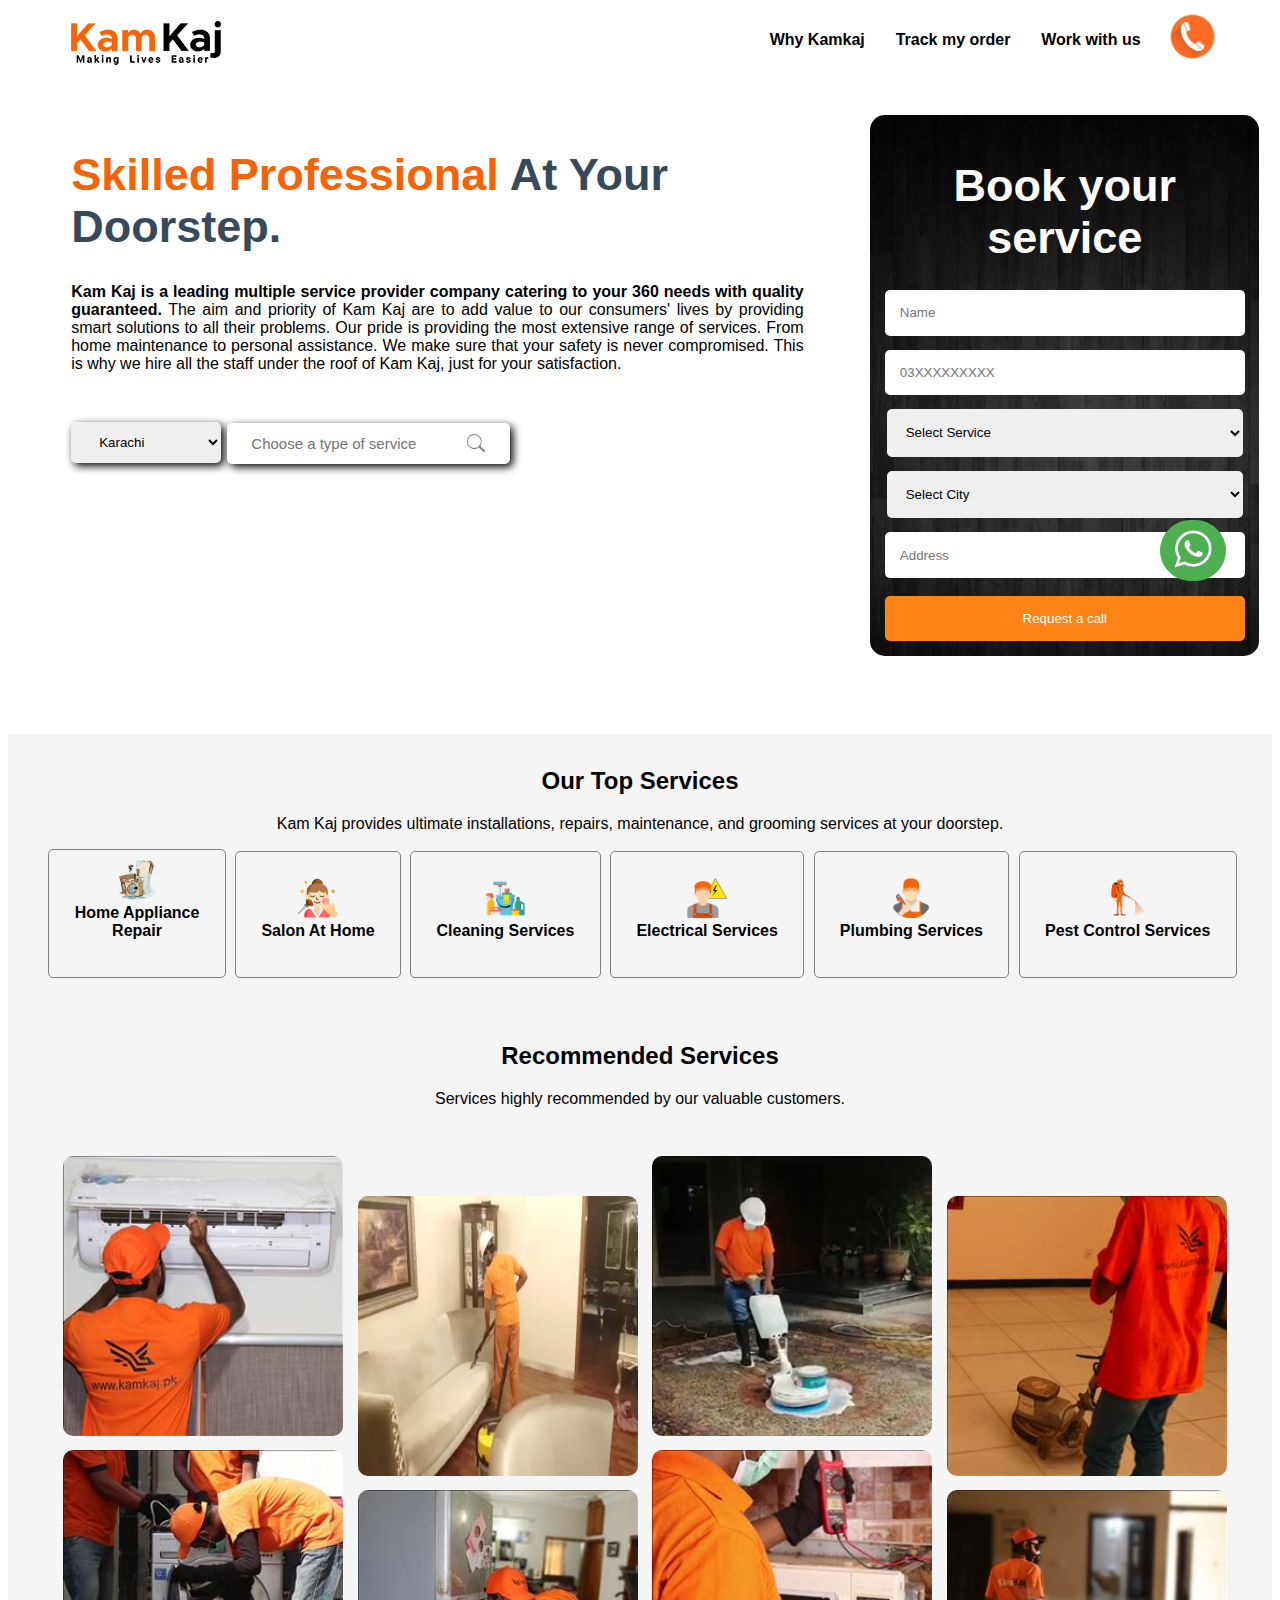
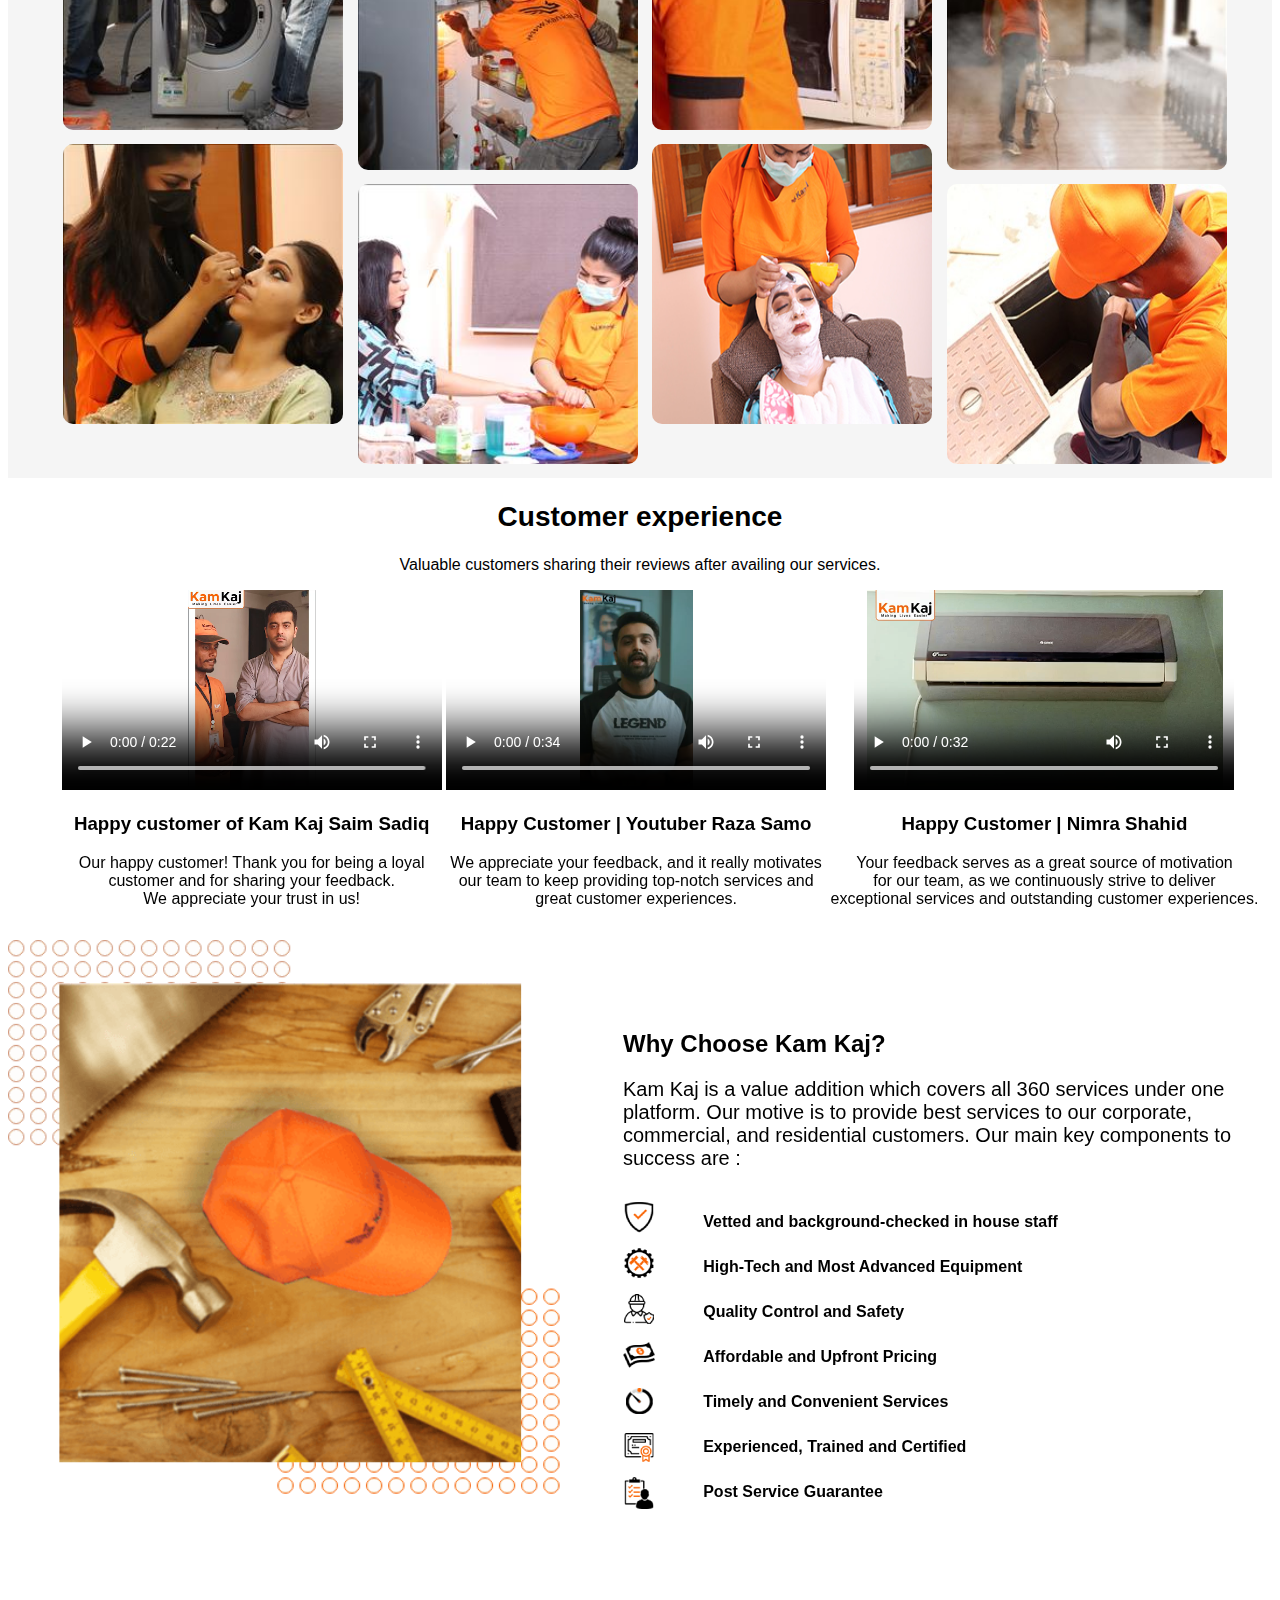
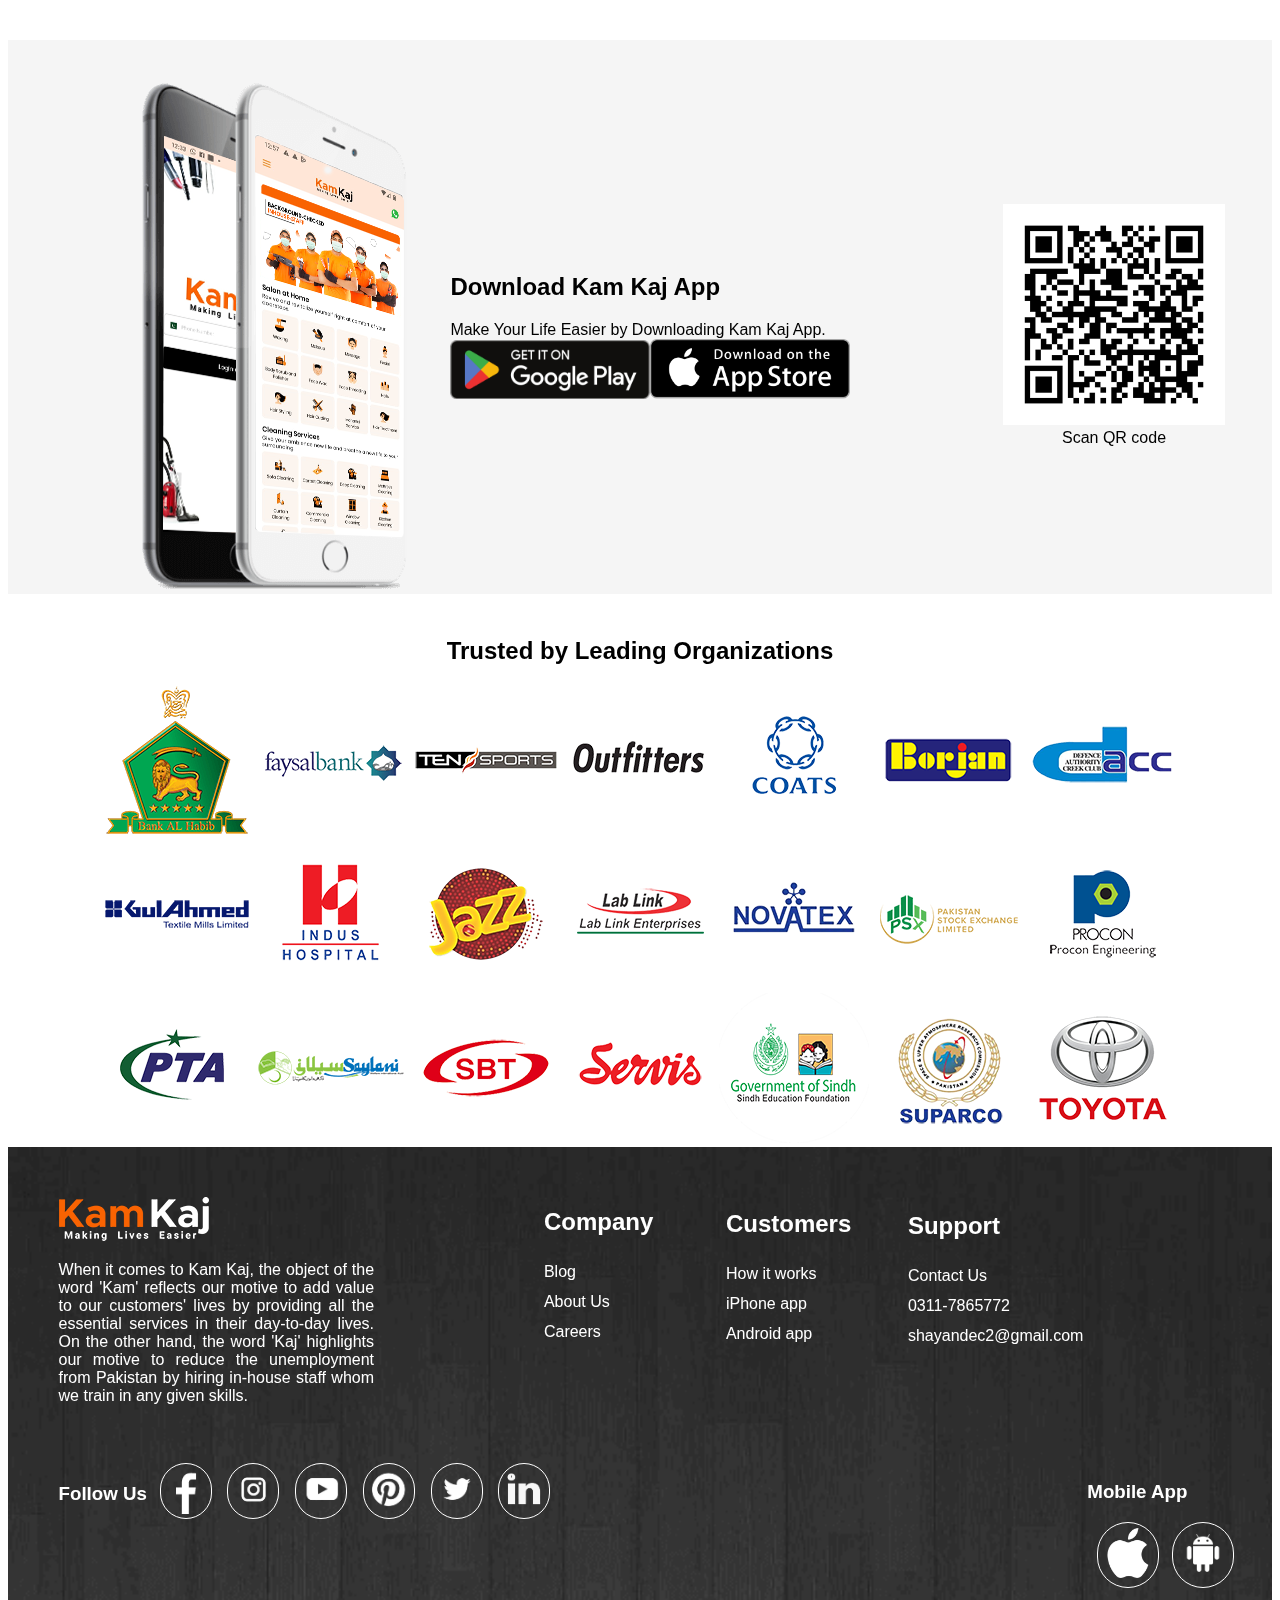
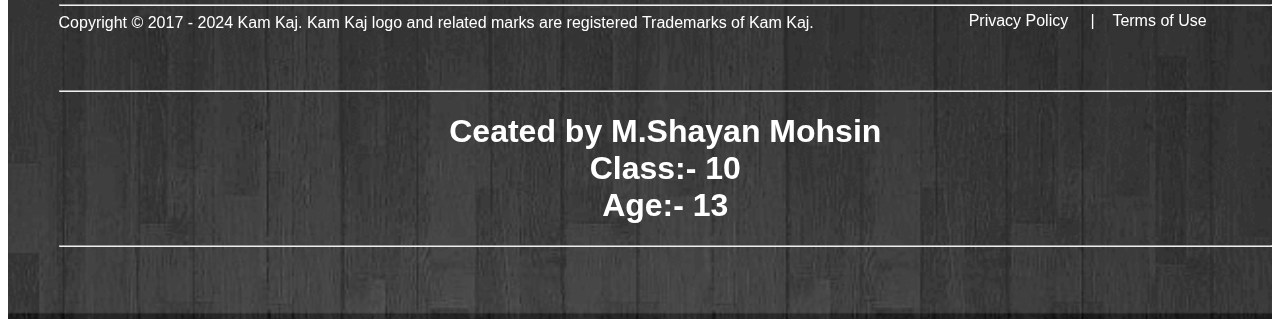
<file: index.html>
<!DOCTYPE html>
<html lang="en">
<head>
    <meta charset="UTF-8">
    <meta name="viewport" content="width=device-width, initial-scale=1.0">
    <title>Kam Kaj (9th Assignment (CSS))</title>
    <link rel="stylesheet" href="9th Assignment Web & App (CSS).css">
    <link rel="shortcut icon" href="9th Assignment Web & App (CSS) Image 1.png" type="image/x-icon">
</head>
<body>
    <button class="Whatsapp-button"><img src="9th Assignment Web & App (CSS) Image 67.png" class="Whatsapp" alt=""></button>
        <img src="9th Assignment Web & App (CSS) Image 2.png" alt="" class="kamkaj" title="Logo">
        <ul class="Navbar-Parent">
                <li class="Navbar-left" title="Why Kamkaj">Why Kamkaj</li>
                <li class="Navbar-left" title="Track my order">Track my order</li>
                <li class="Navbar-left" title="Work with us">Work with us</li>
                <li title="+92 3117865772"><img src="9th Assignment Web & App (CSS) Image 3.png" alt="" class="Phone"></li>
            </ul>
            <div class="Main-headingdiv">
                <br><br>
            <h1 class="Main-heading"><span class="Main-heading-span1">Skilled Professional</span>
                <span class="Main-heading-span2"> At Your <br>Doorstep.</span></h1>
                <p class="Kamkajpara"><span class="Main-heading-span3">Kam Kaj is a leading multiple service provider company catering to your 360 needs with quality guaranteed.</span>
The aim and priority of Kam Kaj are to add value to our consumers' lives by providing smart solutions to all their problems. Our pride is providing the most extensive range of services. From home maintenance to personal assistance. We make sure that your safety is never compromised. This is why we hire all the staff under the roof of Kam Kaj, just for your satisfaction.
<div>
    <div>
        <select name="" id="">
            <option value="Karachi">Karachi</option>
            <option value="Lahore">Lahore</option>
        </select>
    </div>
    <div class="Choose-service"><input type="text" placeholder="Choose a type of service" class="CATOS">
    <div class="Search-div"><img src="9th Assignment Web & App (CSS) Image 5.png" alt="" class="Search-icon"></div></div>
</div>
            </div>
                <div class="Form">
                <h1>Book your service</h1>
                <form action="#">
                <input type="text" placeholder="Name" required>
                <br>
                <br>
                <input type="number" placeholder="03XXXXXXXXX" required>
                <br><br>
                <select name="" id="" required>
                    <option value="Select Services" selected disabled>Select Service</option>
                    <option value="AC Install and Repair Services">AC Install and Repair Services</option>
                    <option value="Bathroom Cleaning">Bathroom Cleaning</option>
                    <option value="Bathrooom Plumbing Installation and Repair" class="">Bathrooom Plumbing Installation and Repair</option>
                    <option value="Body Scrub and Polisher" class="">Body Scrub and Polisher</option>
                    <option value="Carpet Cleaning" class="">Carpet Cleaning</option>
                    <option value="Commercial Cleaning" class="">Commercial Cleaning</option>
                    <option value="Curtain Cleaning" class="">Curtain Cleaning</option>
                    <option value="Deep Cleaning Service" class="">Deep Cleaning Service</option>
                    <option value="Dishwasher Repair and Maintenance " class="">Dishwasher Repair and Maintenance </option>
                    <option value="Electrician Services" class="">Electrician Services</option>
                    <option value="Face Wax and Threading" class="">Face Wax and Threading</option>
                    <option value="Facial" class="">Facial</option>
                    <option value="Fan install and Repair" class="">Fan install and Repair</option>
                    <option value="Floor Cleaning" class="">Floor Cleaning</option>
                    <option value="Geyser Install or Repair" class="">Geyser Install or Repair</option>
                    <option value="Glass Cleaning" class="">Glass Cleaning</option>
                    <option value="Hair cutting" class="">Hair cutting</option>
                    <option value="Hair styling" class="">Hair styling</option>
                    <option value="Hair Treatment" class="">Hair Treatment</option>
                    <option value="Hands and Feets" class="">Hands and Feets</option>
                </select>
                <br><br>
                <select name="" id="" required>
                    <option value="Select city" selected disabled>Select City</option>
                    <option value="Karachi">Karachi</option>
                    <option value="Lahore">Lahore</option>
                </select>
                <br><br>
                <input type="text" placeholder="Address" required>
                <br><br>
                <button type="submit">Request a call</button>
            </form>
            </div>
<div class="Services-div">
    <h2>Our Top Services</h2>
    <p>Kam Kaj provides ultimate installations, repairs, maintenance, and grooming services at your doorstep.</p>
<div class="Services-image No1" title="Top Programs"><div><img src="9th Assignment Web & App (CSS) Image 6.png" alt="" class="SI" title="Home Appliance Repair"></div><div title="Top Programs"><strong>Home Appliance <br>Repair</strong></div></div>
<div class="Services-image" title="Top Programs"><div><img src="9th Assignment Web & App (CSS) Image 7.png" alt="" class="SI" title="Salon At Home"></div><div title="Top Programs"><strong>Salon At Home</strong></div></div>
<div class="Services-image" title="Top Programs"><div><img src="9th Assignment Web & App (CSS) Image 8.png" alt="" class="SI" title="Cleaning Services"></div><div title="Top Programs"><strong>Cleaning Services</strong></div></div>
<div class="Services-image" title="Top Programs"><div><img src="9th Assignment Web & App (CSS) Image 9.png" alt="" class="SI" title="Electrical Services"></div><div title="Top Programs"><strong>Electrical Services</strong></div></div>
<div class="Services-image" title="Top Programs"><div><img src="9th Assignment Web & App (CSS) Image 10.png" alt="" class="SI" title="Plumbing Services"></div><div title="Top Programs"><strong>Plumbing Services</strong></div></div>
<div class="Services-image" title="Top Programs"><div><img src="9th Assignment Web & App (CSS) Image 11.png" alt="" class="SI" title="Pest Control Services"></div><div title="Top Programs"><strong>Pest Control Services</strong></div></div>
<div class="H2P"><h2>Recommended Services</h2><p>Services highly recommended by our valuable customers.</p></div>
<img src="9th Assignment Web & App (CSS) Image 12.jpg" alt="" class="Serivice-image">
<img src="9th Assignment Web & App (CSS) Image 13.jpg" alt="" class="Serivice-image">
<img src="9th Assignment Web & App (CSS) Image 14.jpg" alt="" class="Serivice-image">
<img src="9th Assignment Web & App (CSS) Image 15.jpg" alt="" class="Serivice-image">
<img src="9th Assignment Web & App (CSS) Image 16.jpg" alt="" class="Serivice-image">
<img src="9th Assignment Web & App (CSS) Image 17.jpg" alt="" class="Serivice-image">
<img src="9th Assignment Web & App (CSS) Image 18.jpg" alt="" class="Serivice-image">
<img src="9th Assignment Web & App (CSS) Image 19.jpg" alt="" class="Serivice-image">
<img src="9th Assignment Web & App (CSS) Image 20.jpg" alt="" class="Serivice-image">
<img src="9th Assignment Web & App (CSS) Image 21.jpg" alt="" class="Serivice-image">
<img src="9th Assignment Web & App (CSS) Image 22.jpg" alt="" class="Serivice-image">
<img src="9th Assignment Web & App (CSS) Image 23.jpg" alt="" class="Serivice-image">
</div>
<div class="Customer-Experience">
<h2>Customer experience</h2>
<p>Valuable customers sharing their reviews after availing our services.</p>
<ul class="List1parent">
    <li><div><video src="9th Assignment Web & App (CSS) Video 1.mp4" controls autoplay preload="auto" class="Videos"></video><h3>Happy customer of Kam Kaj Saim Sadiq</h3>
        <p>Our happy customer! Thank you for being a loyal <br>customer 
            and for sharing your feedback. <br>We appreciate your trust in us!</p></div></li>
    <li><div><video src="9th Assignment Web & App (CSS) Video 2.mp4" controls autoplay preload="auto" class="Videos"></video><h3>
        Happy Customer | Youtuber Raza Samo
    </h3>
    <p>
        We appreciate your feedback, and it really motivates <br>our team to keep providing top-notch services and <br> great customer experiences.
    </p></div></li>
    <li><div><video src="9th Assignment Web & App (CSS) Video 3.mp4" controls autoplay preload="auto" class="Videos"></video><h3>Happy Customer | Nimra Shahid</h3>
        <p>Your feedback serves as a great source of motivation <br>for our team, as we continuously strive to deliver <br>exceptional services and outstanding customer experiences.</p></div></li>
</ul>    
<div class="Pic-main-div">
<div class="Pic-section-div1"><img src="9th Assignment Web & App (CSS) Image 24.png" alt="" width="555px" height="556px"></div>
<div class="Pic-section-div2">
<h2>Why Choose Kam Kaj?</h2><p>Kam Kaj is a value addition which covers all 360 services under one platform. Our motive is to provide best services to our corporate, commercial, and residential customers. Our main key components to success are :</p>
<div>
    <h4>

    <div class="Icons">
    <img src="9th Assignment Web & App (CSS) Image 25.png" alt="" class="Icons-Images">
    <br>
    <img src="9th Assignment Web & App (CSS) Image 26.png" alt="" class="Icons-Images">
    <br>
    <img src="9th Assignment Web & App (CSS) Image 27.png" alt="" class="Icons-Images">
    <br>
    <img src="9th Assignment Web & App (CSS) Image 28.png" alt="" class="Icons-Images">
    <br>
    <img src="9th Assignment Web & App (CSS) Image 29.png" alt="" class="Icons-Images">
    <br>
    <img src="9th Assignment Web & App (CSS) Image 30.png" alt="" class="Icons-Images">
    <br>
    <img src="9th Assignment Web & App (CSS) Image 31.png" alt="" class="Icons-Images">
    <div class="Text"><p>Vetted and background-checked in house staff <br>
    High-Tech and Most Advanced Equipment <br>
    Quality Control and Safety <br>
    Affordable and Upfront Pricing <br>
    Timely and Convenient Services <br>
    Experienced, Trained and Certified <br>
    Post Service Guarantee</p>
</div>
    </div>
</h4>
</div>
</div>
</div>
</div>
    <div class="Mobile">
        <img src="9th Assignment Web & App (CSS) Image 32.png" alt="" class="Mobileimage" title="Home Mobile"></li><li class="Android2">
</div>
<div class="Apple">

    <h2>Download Kam Kaj App</h2><p>Make Your Life Easier by Downloading Kam Kaj App. <br> <img src="9th Assignment Web & App (CSS) Image 33.png" alt="" class="Android"><img src="9th Assignment Web & App (CSS) Image 34.png" alt="" class="Android">
    </div>
    <div class="QR-code"><img src="9th Assignment Web & App (CSS) Image 35.png" alt="" class="QR"><br>Scan QR code</div>
</div>
<div class="International-logos">
    <h2>Trusted by Leading Organizations</h2>
    <img src="9th Assignment Web & App (CSS) Image 36.png" alt="" title="Bank-Al-Habib" class="International-Images">
    <img src="9th Assignment Web & App (CSS) Image 37.png" alt="" title="Faysalbank" class="International-Images">
    <img src="9th Assignment Web & App (CSS) Image 38.png" alt="" title="Tensports" class="International-Images">
    <img src="9th Assignment Web & App (CSS) Image 39.png" alt="" title="Outfitters" class="International-Images">
    <img src="9th Assignment Web & App (CSS) Image 40.png" alt="" title="Coats" class="International-Images">
    <img src="9th Assignment Web & App (CSS) Image 41.png" alt="" title="Borjan" class="International-Images">
    <img src="9th Assignment Web & App (CSS) Image 42.png" alt="" title="Creekclub" class="International-Images">
    <img src="9th Assignment Web & App (CSS) Image 43.png" alt="" title="Gulahmed" class="International-Images">
    <img src="9th Assignment Web & App (CSS) Image 44.png" alt="" title="Indus Hospital" class="International-Images">
    <img src="9th Assignment Web & App (CSS) Image 45.png" alt="" title="Jazz" class="International-Images">
    <img src="9th Assignment Web & App (CSS) Image 46.png" alt="" title="Lablink" class="International-Images">
    <img src="9th Assignment Web & App (CSS) Image 47.png" alt="" title="Novatex" class="International-Images">
    <img src="9th Assignment Web & App (CSS) Image 48.png" alt="" title="Pakistan Stock Exchange" class="International-Images">
    <img src="9th Assignment Web & App (CSS) Image 49.png" alt="" title="Procon Engineering" class="International-Images">
    <img src="9th Assignment Web & App (CSS) Image 50.png" alt="" title="PTA" class="International-Images">
    <img src="9th Assignment Web & App (CSS) Image 51.png" alt="" title="Saylani" class="International-Images">
    <img src="9th Assignment Web & App (CSS) Image 52.png" alt="" title="SBT Japan" class="International-Images">
    <img src="9th Assignment Web & App (CSS) Image 53.png" alt="" title="Service" class="International-Images">
    <img src="9th Assignment Web & App (CSS) Image 54.png" alt="" title="Sindh Education Foundation" class="International-Images">
    <img src="9th Assignment Web & App (CSS) Image 55.png" alt="" title="Suparco" class="International-Images">
    <img src="9th Assignment Web & App (CSS) Image 56.png" alt="" title="Toyota" class="International-Images">
</div>
<div class="Footer" style="background-image: url(9th\ Assignment\ Web\ &\ App\ \(CSS\)\ Image\ 57.png);">
    <div class="Light-logo-div"><img src="9th Assignment Web & App (CSS) Image 58.png" alt="" class="Kamkaj-lightlogo" title="KamKaj"><p>When it comes to Kam Kaj, the object of the word 'Kam' reflects our motive to add value to our customers' lives by providing all the essential services in their day-to-day lives. On the other hand, the word 'Kaj' highlights our motive to reduce the unemployment from Pakistan by hiring in-house staff whom we train in any given skills.</p></div>
    <div class="Light-logo-div2"><h2>Company</h2><p><span>Blog </span><br><span>About Us</span> <br><span>Careers</span></p></div>
    <div class="Light-logo-div3"><h2>Customers</h2><p><span>How it works </span><br><span>iPhone app </span><br><span>Android app</span></p></div>
    <div class="Light-logo-div4"><h2>Support</h2><p><span>Contact Us</span><br><a href="tel:0311-7865772"><span>0311-7865772</span></a><br><a href="mailto:shayandec2@gmail.com"><span>shayandec2@gmail.com</span></a></p></div>
    <div class="Light-logo-div5">
            <h3>Follow Us</h3>
        <ul class="Footer-ul">
        <li><img src="9th Assignment Web & App (CSS) Image 59.png" alt=""></li>
        <li><img src="9th Assignment Web & App (CSS) Image 60.png" alt=""></li>
        <li><img src="9th Assignment Web & App (CSS) Image 61.png" alt=""></li>
        <li><img src="9th Assignment Web & App (CSS) Image 62.png" alt=""></li>
        <li><img src="9th Assignment Web & App (CSS) Image 63.png" alt=""></li>
        <li><img src="9th Assignment Web & App (CSS) Image 64.png" alt=""></li>
        <ul>
            <h3>Mobile App</h3>
            <li><img src="9th Assignment Web & App (CSS) Image 65.png" alt=""></li>
            <li><img src="9th Assignment Web & App (CSS) Image 66.png" alt=""></li>
        </ul>
    
    </ul>
<hr>
Copyright © 2017 - 2024 Kam Kaj. Kam Kaj logo and related marks are registered Trademarks of Kam Kaj. <div class="Last-div"><p><span>Privacy Policy </span>&nbsp;&nbsp;&nbsp;&nbsp;|&nbsp;&nbsp;&nbsp;&nbsp;<span>Terms of Use</span></p></div>
    </footer>
    <br><br><hr>
    <h1><center>Ceated by M.Shayan Mohsin <br>Class:- 10 <br> Age:- 13</center></h1>
    <hr>
</body>
</html>
</file>
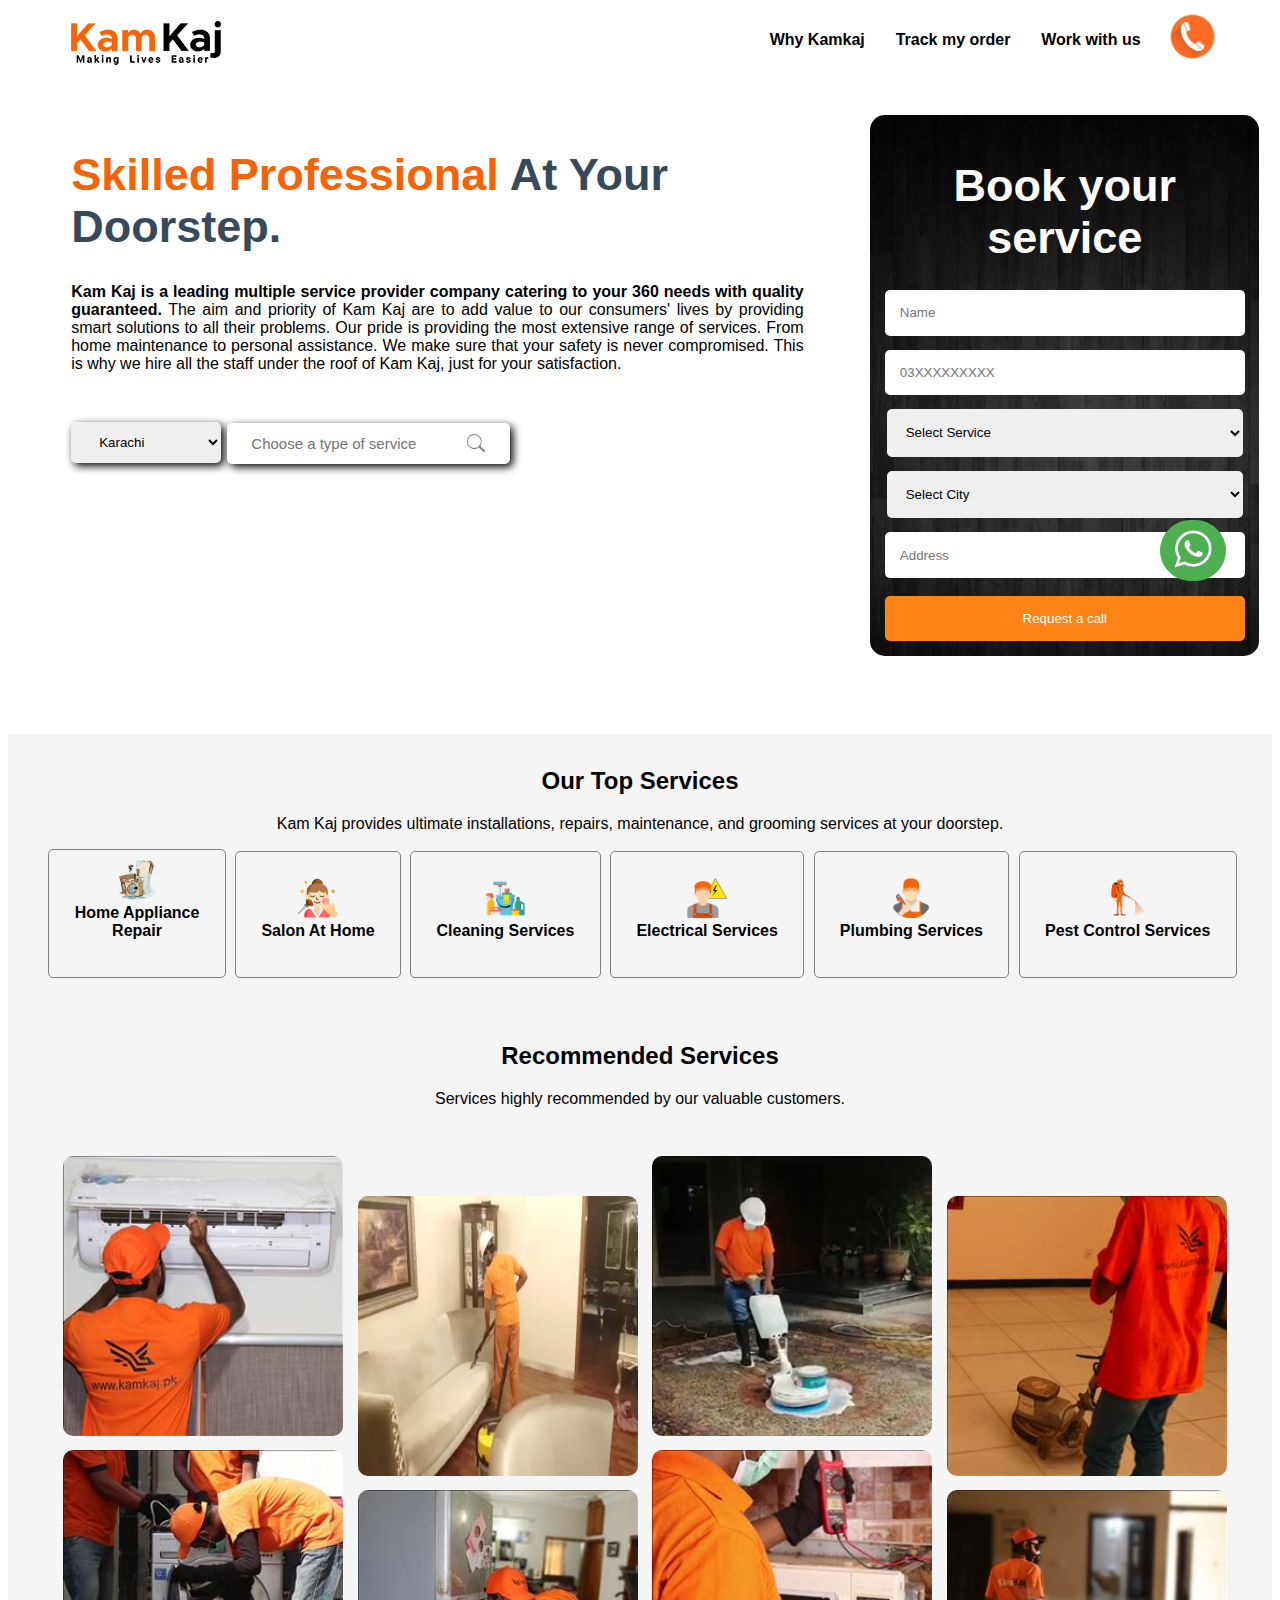
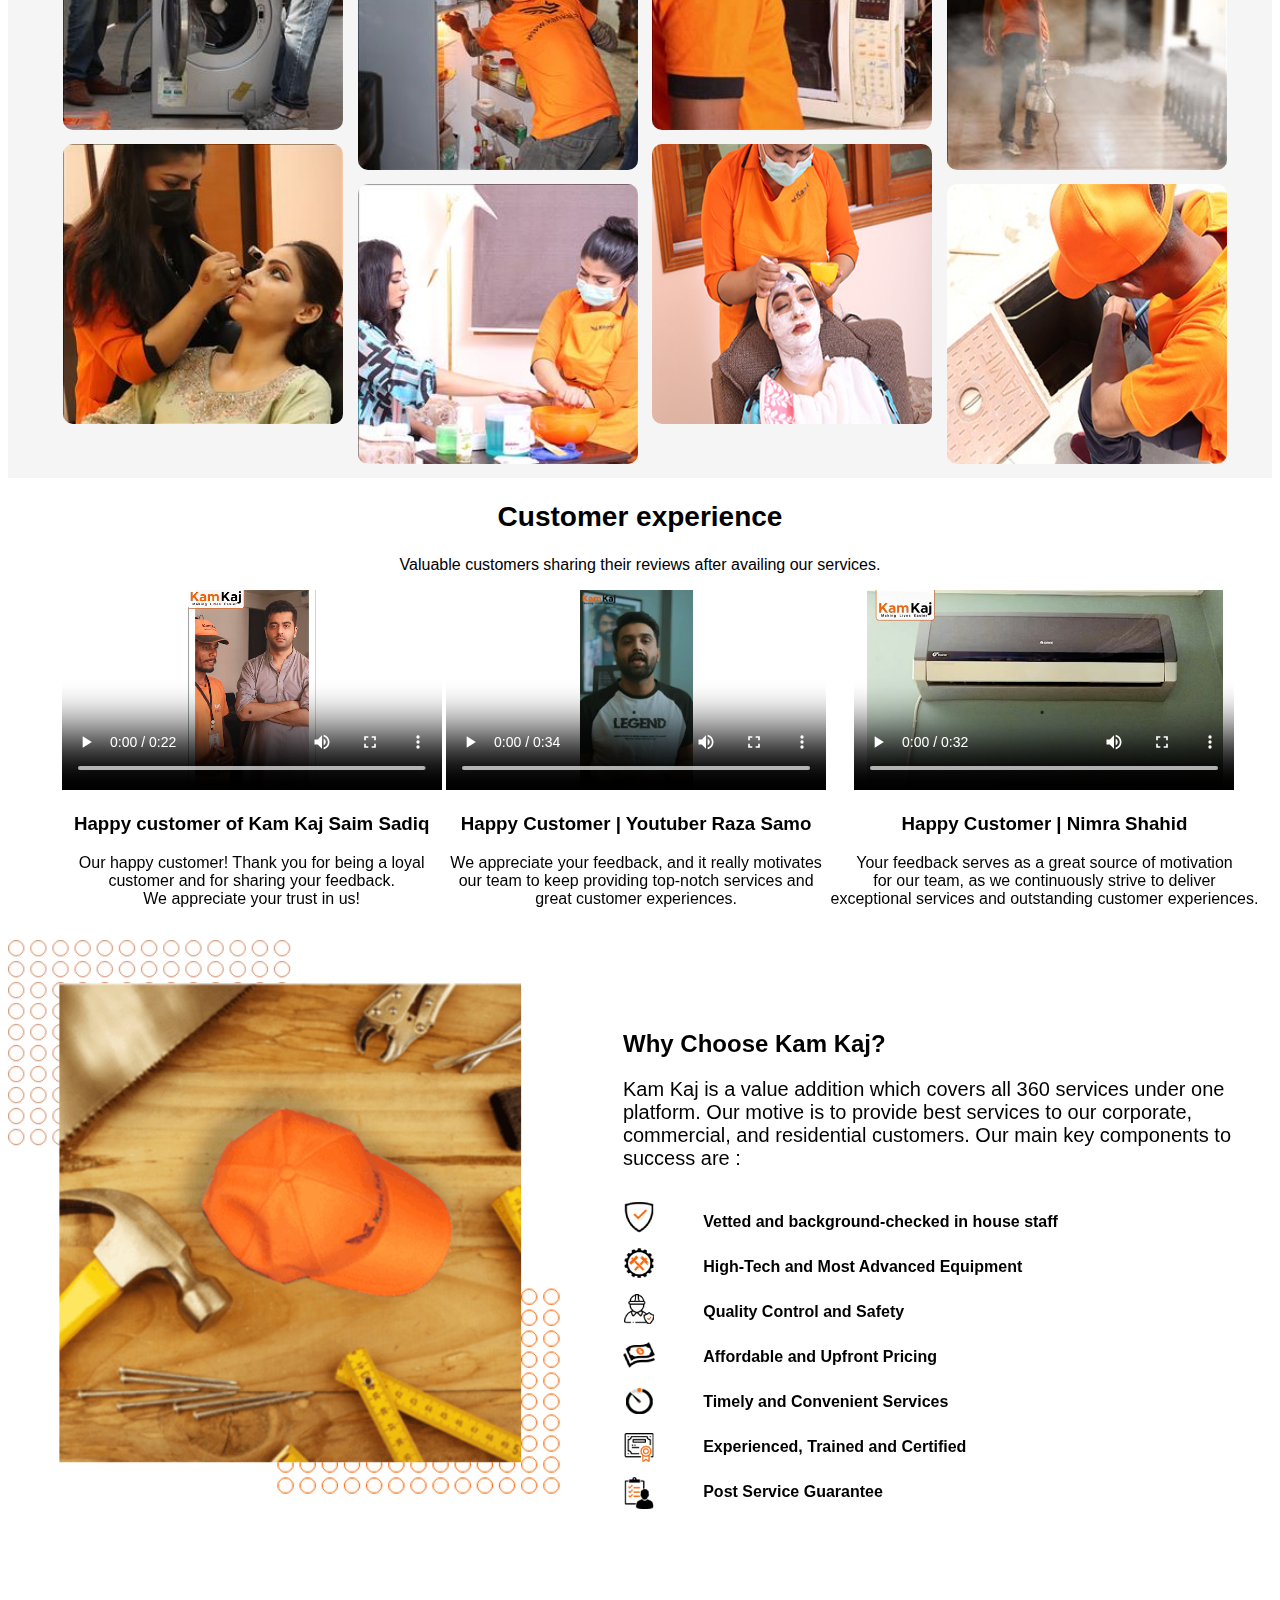
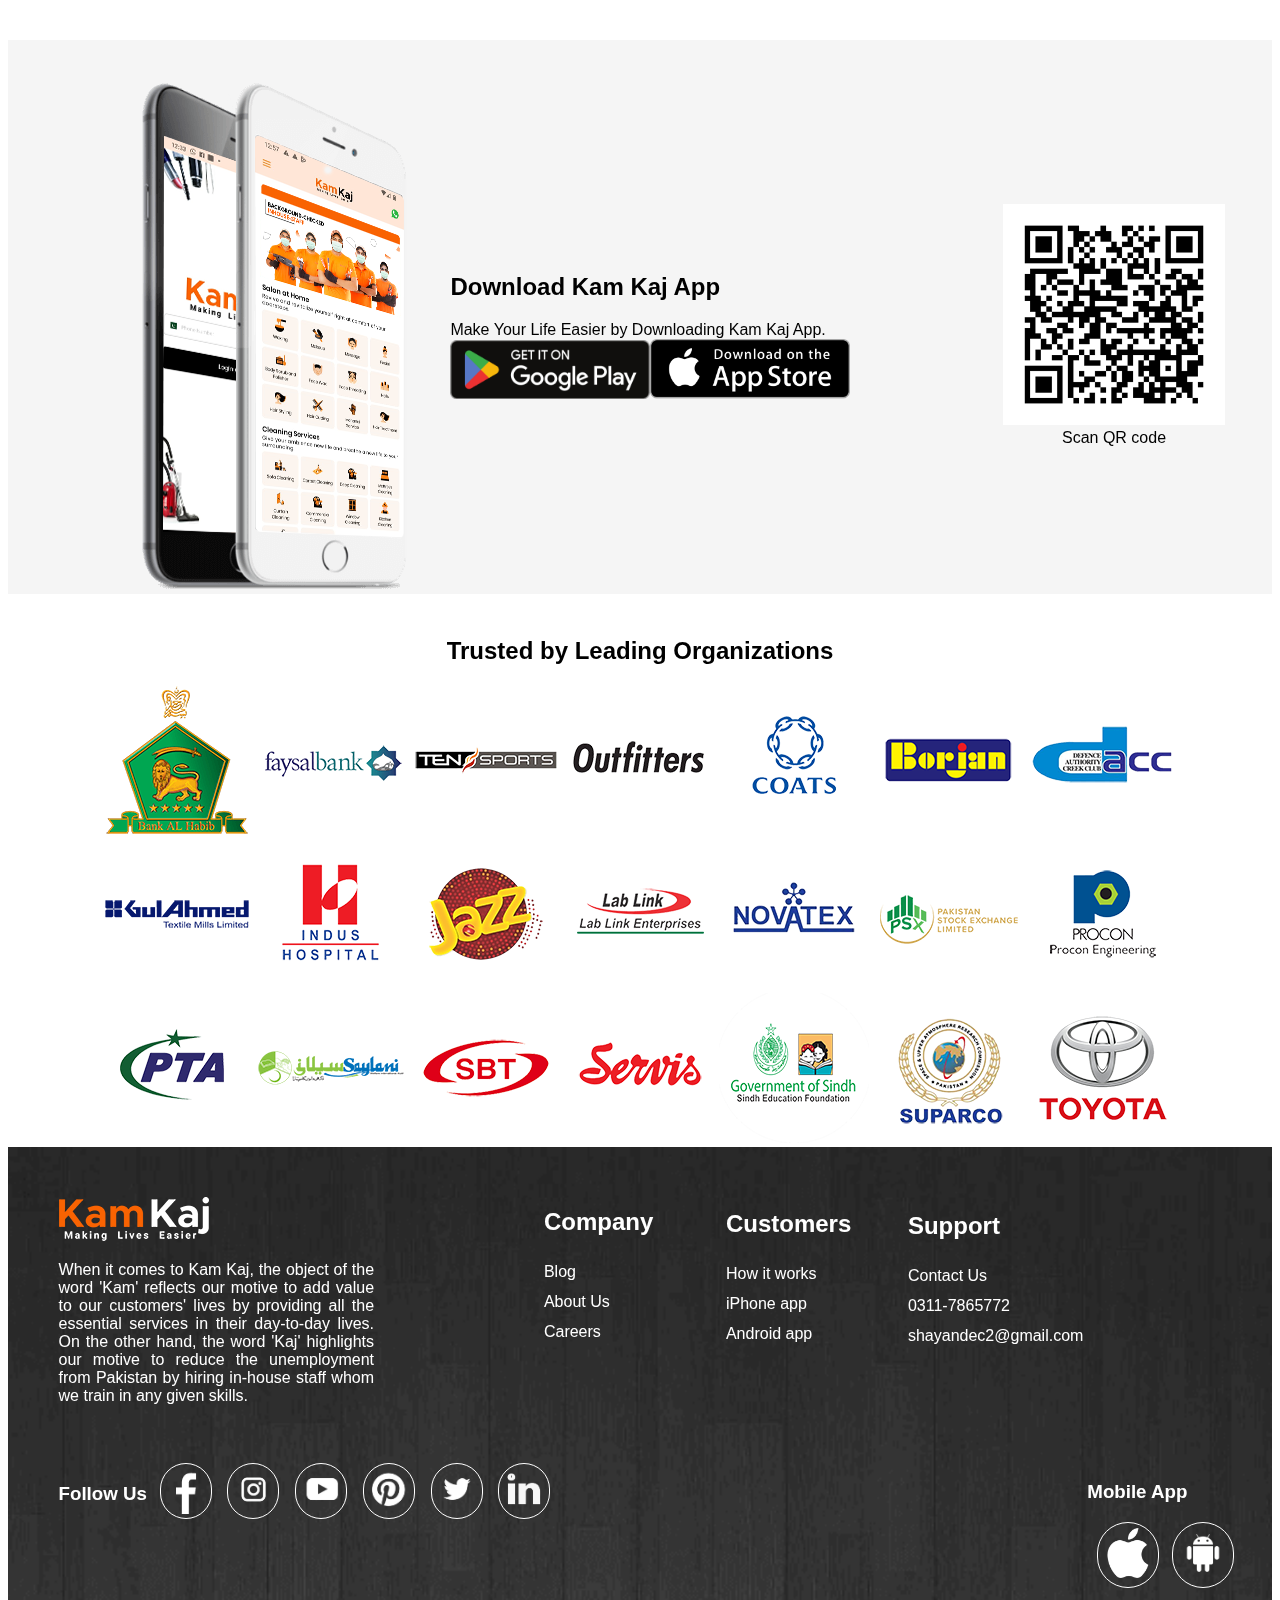
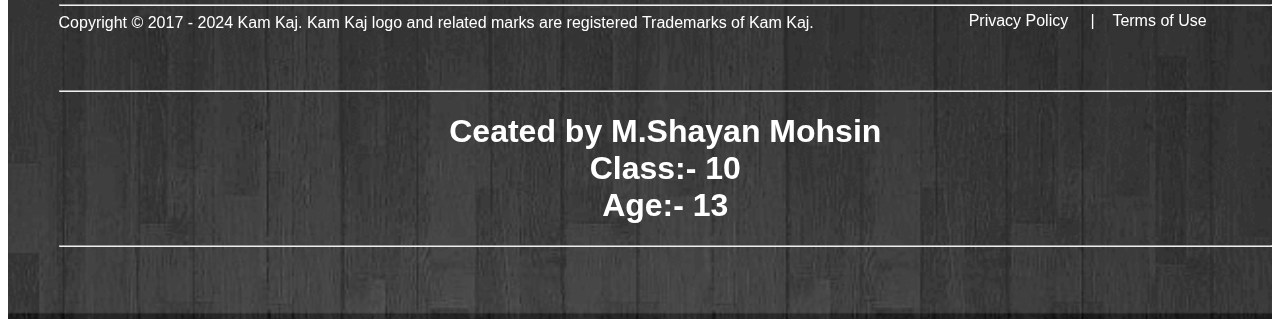
<file: 9th Assignment Web & App (CSS).html>
<!DOCTYPE html>
<html lang="en">
<head>
    <meta charset="UTF-8">
    <meta name="viewport" content="width=device-width, initial-scale=1.0">
    <title>Kam Kaj (9th Assignment (CSS))</title>
    <link rel="stylesheet" href="9th Assignment Web & App (CSS).css">
    <link rel="shortcut icon" href="9th Assignment Web & App (CSS) Image 1.png" type="image/x-icon">
</head>
<body>
    <button class="Whatsapp-button"><img src="9th Assignment Web & App (CSS) Image 67.png" class="Whatsapp" alt=""></button>
        <img src="9th Assignment Web & App (CSS) Image 2.png" alt="" class="kamkaj" title="Logo">
        <ul class="Navbar-Parent">
                <li class="Navbar-left" title="Why Kamkaj">Why Kamkaj</li>
                <li class="Navbar-left" title="Track my order">Track my order</li>
                <li class="Navbar-left" title="Work with us">Work with us</li>
                <li title="+92 3117865772"><img src="9th Assignment Web & App (CSS) Image 3.png" alt="" class="Phone"></li>
            </ul>
            <div class="Main-headingdiv">
                <br><br>
            <h1 class="Main-heading"><span class="Main-heading-span1">Skilled Professional</span>
                <span class="Main-heading-span2"> At Your <br>Doorstep.</span></h1>
                <p class="Kamkajpara"><span class="Main-heading-span3">Kam Kaj is a leading multiple service provider company catering to your 360 needs with quality guaranteed.</span>
The aim and priority of Kam Kaj are to add value to our consumers' lives by providing smart solutions to all their problems. Our pride is providing the most extensive range of services. From home maintenance to personal assistance. We make sure that your safety is never compromised. This is why we hire all the staff under the roof of Kam Kaj, just for your satisfaction.
<div>
    <div>
        <select name="" id="">
            <option value="Karachi">Karachi</option>
            <option value="Lahore">Lahore</option>
        </select>
    </div>
    <div class="Choose-service"><input type="text" placeholder="Choose a type of service" class="CATOS">
    <div class="Search-div"><img src="9th Assignment Web & App (CSS) Image 5.png" alt="" class="Search-icon"></div></div>
</div>
            </div>
                <div class="Form">
                <h1>Book your service</h1>
                <form action="#">
                <input type="text" placeholder="Name" required>
                <br>
                <br>
                <input type="number" placeholder="03XXXXXXXXX" required>
                <br><br>
                <select name="" id="" required>
                    <option value="Select Services" selected disabled>Select Service</option>
                    <option value="AC Install and Repair Services">AC Install and Repair Services</option>
                    <option value="Bathroom Cleaning">Bathroom Cleaning</option>
                    <option value="Bathrooom Plumbing Installation and Repair" class="">Bathrooom Plumbing Installation and Repair</option>
                    <option value="Body Scrub and Polisher" class="">Body Scrub and Polisher</option>
                    <option value="Carpet Cleaning" class="">Carpet Cleaning</option>
                    <option value="Commercial Cleaning" class="">Commercial Cleaning</option>
                    <option value="Curtain Cleaning" class="">Curtain Cleaning</option>
                    <option value="Deep Cleaning Service" class="">Deep Cleaning Service</option>
                    <option value="Dishwasher Repair and Maintenance " class="">Dishwasher Repair and Maintenance </option>
                    <option value="Electrician Services" class="">Electrician Services</option>
                    <option value="Face Wax and Threading" class="">Face Wax and Threading</option>
                    <option value="Facial" class="">Facial</option>
                    <option value="Fan install and Repair" class="">Fan install and Repair</option>
                    <option value="Floor Cleaning" class="">Floor Cleaning</option>
                    <option value="Geyser Install or Repair" class="">Geyser Install or Repair</option>
                    <option value="Glass Cleaning" class="">Glass Cleaning</option>
                    <option value="Hair cutting" class="">Hair cutting</option>
                    <option value="Hair styling" class="">Hair styling</option>
                    <option value="Hair Treatment" class="">Hair Treatment</option>
                    <option value="Hands and Feets" class="">Hands and Feets</option>
                </select>
                <br><br>
                <select name="" id="" required>
                    <option value="Select city" selected disabled>Select City</option>
                    <option value="Karachi">Karachi</option>
                    <option value="Lahore">Lahore</option>
                </select>
                <br><br>
                <input type="text" placeholder="Address" required>
                <br><br>
                <button type="submit">Request a call</button>
            </form>
            </div>
<div class="Services-div">
    <h2>Our Top Services</h2>
    <p>Kam Kaj provides ultimate installations, repairs, maintenance, and grooming services at your doorstep.</p>
<div class="Services-image No1" title="Top Programs"><div><img src="9th Assignment Web & App (CSS) Image 6.png" alt="" class="SI" title="Home Appliance Repair"></div><div title="Top Programs"><strong>Home Appliance <br>Repair</strong></div></div>
<div class="Services-image" title="Top Programs"><div><img src="9th Assignment Web & App (CSS) Image 7.png" alt="" class="SI" title="Salon At Home"></div><div title="Top Programs"><strong>Salon At Home</strong></div></div>
<div class="Services-image" title="Top Programs"><div><img src="9th Assignment Web & App (CSS) Image 8.png" alt="" class="SI" title="Cleaning Services"></div><div title="Top Programs"><strong>Cleaning Services</strong></div></div>
<div class="Services-image" title="Top Programs"><div><img src="9th Assignment Web & App (CSS) Image 9.png" alt="" class="SI" title="Electrical Services"></div><div title="Top Programs"><strong>Electrical Services</strong></div></div>
<div class="Services-image" title="Top Programs"><div><img src="9th Assignment Web & App (CSS) Image 10.png" alt="" class="SI" title="Plumbing Services"></div><div title="Top Programs"><strong>Plumbing Services</strong></div></div>
<div class="Services-image" title="Top Programs"><div><img src="9th Assignment Web & App (CSS) Image 11.png" alt="" class="SI" title="Pest Control Services"></div><div title="Top Programs"><strong>Pest Control Services</strong></div></div>
<div class="H2P"><h2>Recommended Services</h2><p>Services highly recommended by our valuable customers.</p></div>
<img src="9th Assignment Web & App (CSS) Image 12.jpg" alt="" class="Serivice-image">
<img src="9th Assignment Web & App (CSS) Image 13.jpg" alt="" class="Serivice-image">
<img src="9th Assignment Web & App (CSS) Image 14.jpg" alt="" class="Serivice-image">
<img src="9th Assignment Web & App (CSS) Image 15.jpg" alt="" class="Serivice-image">
<img src="9th Assignment Web & App (CSS) Image 16.jpg" alt="" class="Serivice-image">
<img src="9th Assignment Web & App (CSS) Image 17.jpg" alt="" class="Serivice-image">
<img src="9th Assignment Web & App (CSS) Image 18.jpg" alt="" class="Serivice-image">
<img src="9th Assignment Web & App (CSS) Image 19.jpg" alt="" class="Serivice-image">
<img src="9th Assignment Web & App (CSS) Image 20.jpg" alt="" class="Serivice-image">
<img src="9th Assignment Web & App (CSS) Image 21.jpg" alt="" class="Serivice-image">
<img src="9th Assignment Web & App (CSS) Image 22.jpg" alt="" class="Serivice-image">
<img src="9th Assignment Web & App (CSS) Image 23.jpg" alt="" class="Serivice-image">
</div>
<div class="Customer-Experience">
<h2>Customer experience</h2>
<p>Valuable customers sharing their reviews after availing our services.</p>
<ul class="List1parent">
    <li><div><video src="9th Assignment Web & App (CSS) Video 1.mp4" controls autoplay preload="auto" class="Videos"></video><h3>Happy customer of Kam Kaj Saim Sadiq</h3>
        <p>Our happy customer! Thank you for being a loyal <br>customer 
            and for sharing your feedback. <br>We appreciate your trust in us!</p></div></li>
    <li><div><video src="9th Assignment Web & App (CSS) Video 2.mp4" controls autoplay preload="auto" class="Videos"></video><h3>
        Happy Customer | Youtuber Raza Samo
    </h3>
    <p>
        We appreciate your feedback, and it really motivates <br>our team to keep providing top-notch services and <br> great customer experiences.
    </p></div></li>
    <li><div><video src="9th Assignment Web & App (CSS) Video 3.mp4" controls autoplay preload="auto" class="Videos"></video><h3>Happy Customer | Nimra Shahid</h3>
        <p>Your feedback serves as a great source of motivation <br>for our team, as we continuously strive to deliver <br>exceptional services and outstanding customer experiences.</p></div></li>
</ul>    
<div class="Pic-main-div">
<div class="Pic-section-div1"><img src="9th Assignment Web & App (CSS) Image 24.png" alt="" width="555px" height="556px"></div>
<div class="Pic-section-div2">
<h2>Why Choose Kam Kaj?</h2><p>Kam Kaj is a value addition which covers all 360 services under one platform. Our motive is to provide best services to our corporate, commercial, and residential customers. Our main key components to success are :</p>
<div>
    <h4>

    <div class="Icons">
    <img src="9th Assignment Web & App (CSS) Image 25.png" alt="" class="Icons-Images">
    <br>
    <img src="9th Assignment Web & App (CSS) Image 26.png" alt="" class="Icons-Images">
    <br>
    <img src="9th Assignment Web & App (CSS) Image 27.png" alt="" class="Icons-Images">
    <br>
    <img src="9th Assignment Web & App (CSS) Image 28.png" alt="" class="Icons-Images">
    <br>
    <img src="9th Assignment Web & App (CSS) Image 29.png" alt="" class="Icons-Images">
    <br>
    <img src="9th Assignment Web & App (CSS) Image 30.png" alt="" class="Icons-Images">
    <br>
    <img src="9th Assignment Web & App (CSS) Image 31.png" alt="" class="Icons-Images">
    <div class="Text"><p>Vetted and background-checked in house staff <br>
    High-Tech and Most Advanced Equipment <br>
    Quality Control and Safety <br>
    Affordable and Upfront Pricing <br>
    Timely and Convenient Services <br>
    Experienced, Trained and Certified <br>
    Post Service Guarantee</p>
</div>
    </div>
</h4>
</div>
</div>
</div>
</div>
    <div class="Mobile">
        <img src="9th Assignment Web & App (CSS) Image 32.png" alt="" class="Mobileimage" title="Home Mobile"></li><li class="Android2">
</div>
<div class="Apple">

    <h2>Download Kam Kaj App</h2><p>Make Your Life Easier by Downloading Kam Kaj App. <br> <img src="9th Assignment Web & App (CSS) Image 33.png" alt="" class="Android"><img src="9th Assignment Web & App (CSS) Image 34.png" alt="" class="Android">
    </div>
    <div class="QR-code"><img src="9th Assignment Web & App (CSS) Image 35.png" alt="" class="QR"><br>Scan QR code</div>
</div>
<div class="International-logos">
    <h2>Trusted by Leading Organizations</h2>
    <img src="9th Assignment Web & App (CSS) Image 36.png" alt="" title="Bank-Al-Habib" class="International-Images">
    <img src="9th Assignment Web & App (CSS) Image 37.png" alt="" title="Faysalbank" class="International-Images">
    <img src="9th Assignment Web & App (CSS) Image 38.png" alt="" title="Tensports" class="International-Images">
    <img src="9th Assignment Web & App (CSS) Image 39.png" alt="" title="Outfitters" class="International-Images">
    <img src="9th Assignment Web & App (CSS) Image 40.png" alt="" title="Coats" class="International-Images">
    <img src="9th Assignment Web & App (CSS) Image 41.png" alt="" title="Borjan" class="International-Images">
    <img src="9th Assignment Web & App (CSS) Image 42.png" alt="" title="Creekclub" class="International-Images">
    <img src="9th Assignment Web & App (CSS) Image 43.png" alt="" title="Gulahmed" class="International-Images">
    <img src="9th Assignment Web & App (CSS) Image 44.png" alt="" title="Indus Hospital" class="International-Images">
    <img src="9th Assignment Web & App (CSS) Image 45.png" alt="" title="Jazz" class="International-Images">
    <img src="9th Assignment Web & App (CSS) Image 46.png" alt="" title="Lablink" class="International-Images">
    <img src="9th Assignment Web & App (CSS) Image 47.png" alt="" title="Novatex" class="International-Images">
    <img src="9th Assignment Web & App (CSS) Image 48.png" alt="" title="Pakistan Stock Exchange" class="International-Images">
    <img src="9th Assignment Web & App (CSS) Image 49.png" alt="" title="Procon Engineering" class="International-Images">
    <img src="9th Assignment Web & App (CSS) Image 50.png" alt="" title="PTA" class="International-Images">
    <img src="9th Assignment Web & App (CSS) Image 51.png" alt="" title="Saylani" class="International-Images">
    <img src="9th Assignment Web & App (CSS) Image 52.png" alt="" title="SBT Japan" class="International-Images">
    <img src="9th Assignment Web & App (CSS) Image 53.png" alt="" title="Service" class="International-Images">
    <img src="9th Assignment Web & App (CSS) Image 54.png" alt="" title="Sindh Education Foundation" class="International-Images">
    <img src="9th Assignment Web & App (CSS) Image 55.png" alt="" title="Suparco" class="International-Images">
    <img src="9th Assignment Web & App (CSS) Image 56.png" alt="" title="Toyota" class="International-Images">
</div>
<div class="Footer" style="background-image: url(9th\ Assignment\ Web\ &\ App\ \(CSS\)\ Image\ 57.png);">
    <div class="Light-logo-div"><img src="9th Assignment Web & App (CSS) Image 58.png" alt="" class="Kamkaj-lightlogo" title="KamKaj"><p>When it comes to Kam Kaj, the object of the word 'Kam' reflects our motive to add value to our customers' lives by providing all the essential services in their day-to-day lives. On the other hand, the word 'Kaj' highlights our motive to reduce the unemployment from Pakistan by hiring in-house staff whom we train in any given skills.</p></div>
    <div class="Light-logo-div2"><h2>Company</h2><p><span>Blog </span><br><span>About Us</span> <br><span>Careers</span></p></div>
    <div class="Light-logo-div3"><h2>Customers</h2><p><span>How it works </span><br><span>iPhone app </span><br><span>Android app</span></p></div>
    <div class="Light-logo-div4"><h2>Support</h2><p><span>Contact Us</span><br><a href="tel:0311-7865772"><span>0311-7865772</span></a><br><a href="mailto:shayandec2@gmail.com"><span>shayandec2@gmail.com</span></a></p></div>
    <div class="Light-logo-div5">
            <h3>Follow Us</h3>
        <ul class="Footer-ul">
        <li><img src="9th Assignment Web & App (CSS) Image 59.png" alt=""></li>
        <li><img src="9th Assignment Web & App (CSS) Image 60.png" alt=""></li>
        <li><img src="9th Assignment Web & App (CSS) Image 61.png" alt=""></li>
        <li><img src="9th Assignment Web & App (CSS) Image 62.png" alt=""></li>
        <li><img src="9th Assignment Web & App (CSS) Image 63.png" alt=""></li>
        <li><img src="9th Assignment Web & App (CSS) Image 64.png" alt=""></li>
        <ul>
            <h3>Mobile App</h3>
            <li><img src="9th Assignment Web & App (CSS) Image 65.png" alt=""></li>
            <li><img src="9th Assignment Web & App (CSS) Image 66.png" alt=""></li>
        </ul>
    
    </ul>
<hr>
Copyright © 2017 - 2024 Kam Kaj. Kam Kaj logo and related marks are registered Trademarks of Kam Kaj. <div class="Last-div"><p><span>Privacy Policy </span>&nbsp;&nbsp;&nbsp;&nbsp;|&nbsp;&nbsp;&nbsp;&nbsp;<span>Terms of Use</span></p></div>
    </footer>
    <br><br><hr>
    <h1><center>Ceated by M.Shayan Mohsin <br>Class:- 10 <br> Age:- 13</center></h1>
    <hr>
</body>
</html>
</file>
<file: 9th Assignment Web & App (CSS).css>
body{
    font-family: Arial, Helvetica, sans-serif;
}
.Whatsapp-button{
   position: fixed;
    margin-left: 90%;
    margin-top: 40%;
    border: 1px solid #4CAF50;
    background-color: #4CAF50;
    border-radius: 50px;
    padding: 8px 12px;
    cursor: pointer;
}
.Whatsapp{
width: 40px;
height: 40px;
cursor: pointer;
}
.kamkaj{
    margin-top: 1%;
    margin-left: 5%;
    cursor: pointer;
}
.Navbar-Parent{
    margin-left: 55%;
    list-style: none;
    margin-top: -3%;
}

.Navbar-left{
    display: inline-block;
    margin-left: 5%;
    font-weight: 550;
    cursor: pointer;

}
.Navbar-left:hover{
    text-decoration: underline;
}
.Phone{
    width: 10%;
    margin-left: 80%;
    height: 10%;
    cursor: pointer;
margin-top: -8%;
}
.Main-heading{
font-size: 45px;
}
.Main-headingdiv{
    margin-left: 5%;
}
.Main-heading-span1{
color: #F86202;
}
.Main-heading-span2{
    color: #38495A;
    }
    .Form{
        background-image: url(9th\ Assignment\ Web\ &\ App\ \(CSS\)\ Image\ 4.png);
        color: white;
        border-radius: 15px;
        background-position: center;
        background-repeat: no-repeat;
        background-size: cover;
        text-align: center;
        padding-top: 15px;
        padding-bottom: 15px;
        padding-left: 5px;
        padding-right: 5px;
        width: 30%;
        float: right;
        margin-top: -27%;
        margin-right: 1%;
    }
    .Form>h1{
        font-size: 45px;
    }
    .Form>form>input{
        padding: 4%;
        border: none;
        border-radius: 5px;
        margin-top: -1%;
        margin-left: 1%;
        margin-right: 1%;
        width: 87%;
    }
        .Form>form>select{
            padding: 4%;
            border: none;
            border-radius: 5px;
            margin-top: -1%;
            margin-left: 1%;
            margin-right: 1%;
            width: 94%;
        }
    .Kamkajpara{
        width: 61%;
        text-align: justify;
        margin-bottom: 5%;
    }
    .Main-heading-span3{
        font-weight: bold;
    }
    .Form>form>button{
        background-color: #FE8315;
        border: 1px solid #FE8315;
        border-radius: 5px;
        color: white;
        border: none;
        padding: 4%;
        padding-left: 35%;
        padding-right: 35%;
        cursor: pointer;
        width: 95%;
    }
    .Main-headingdiv>div>div> select{
        border: none;
        border-radius: 5px;
        margin-top: -1%;
        padding-top: 1%;
        padding-bottom: 1%;
        padding-left: 2%;
        padding-right: 5%;
        box-shadow: 3px 3px 8px;
    }
    .CATOS{
        border: none;
        border-radius: 5px;
        margin-left: 13%;
        padding-top: 1%;
        padding-bottom: 1%;
        padding-left: 2%;
        padding-right: 5%;
        font-size: 15px;
        box-shadow: 3px 3px 8px;
    }
    .Choose-service{
    margin-top: -40px;
}
.Search-icon{
    height: 18px;
    width: 18px;
}
.Search-div{
    margin-left: 33%;
    margin-top: -30px;
}
.Services-div{
background-color: #F5F5F5;
text-align: center;
margin-top: 22%;
padding-top: 1%;
}
.Services-image{
    border: 1px solid grey;
    border-radius: 5px;
    display: inline-block;
    padding-top: 2%;
    padding-left: 2%;
    padding-right: 2%;
    padding-bottom: 3%;
margin-left: 5px;
cursor: pointer;
}
.Serivice-image:hover{
    transform: scale(1.1);
}
.SI{
    height: 40px;
    width: 40px;
}
.No1{
    padding-top: 10px;
}
.H2P{
    margin-top: 5%;
    margin-bottom: 7%;
}
.Serivice-image{
    border-radius: 10px;
    width: 280px;
    height: 280px;
    margin-left: 10px;
    margin-bottom: 10px;
}
.Serivice-image:hover{
    box-shadow: 5px 5px 7px black;
}
.Serivice-image:nth-child(even){
    position: relative;
    bottom: 40px;
}
.Customer-Experience{
    text-align: center;
}
.Customer-Experience>h2{
text-align: center;
font-size: 28px;
text-align: center;
font-weight: 900;
}
.List1parent{
    list-style: none;
}
.List1parent>li{
    display: inline-block;
}
.Videos{
    width: 380px;
    height: 200px;
}
.Pic-section-div1{
    float: left;
    margin-right: 60px;
}
.Pic-section-div2{
    padding-top: 70px;
    text-align: left;
}
.Pic-section-div2>p{
    font-size: 20px;
}
.Text{
    margin-left: 55%;
    margin-top: -330px;
}
.Text>p{
    line-height: 45px;
}
.Icons{
    display: inline;
    vertical-align: middle;
}
.Icons-Images{
    padding-top: 10px;
}

.Mobile{
    background-color: #F5F5F5;
    margin-top: 10%;
    padding-left: 10%;
    padding-top: 3%;
}
.Mobile>ul{
    list-style: none;
}
.Android{
    display: inline-block;
    cursor: pointer;
}
.Android2{
    margin-left: 5%;
    display: inline-block;
    padding-top: -10%;
}
.Apple{
    margin-top: -27%;
    margin-left: 35%;
}
.QR{
    width: 70%;
    height: 70%;
    cursor: pointer;
}
.QR-code{
    margin-top: -17%;
    margin-left: 75%;
    text-align: center;
}
.Apple>h2{
    font-family: 900;
}
.International-logos{
    margin-top: 15%;
    text-align: center;
    padding-left: 5%;
    padding-right: 5%;
}
.International-Images{
    cursor: pointer;
}
.Footer{
    padding-top: 4%;
    color: white;
    padding-left: 4%;
    background-position: center;
    background-repeat: no-repeat;
    background-size: cover;
    padding-bottom: 5%;
}
.Kamkaj-lightlogo{
    cursor: pointer;
}
footer>p{
    text-align: justify;
}

.Light-logo-div{
    width: 26%;
}
.Light-logo-div2{
    line-height: 30px;
    margin-top: -18%;
    margin-left: 40%;
    cursor: pointer;
}
.Light-logo-div2>p>span:hover{
text-decoration: underline;
}
.Light-logo-div3{
    line-height: 30px;
    margin-left: 55%;
    cursor: pointer;
    margin-top: -13%;
}
.Light-logo-div3>p>span:hover{
    text-decoration: underline;
    }
.Light-logo-div4{
    line-height: 30px;
    margin-left: 70%;
    margin-top: -13%;
    cursor: pointer;
}
.Light-logo-div4>p>span:hover{
    text-decoration: underline;
    }
    .Light-logo-div4>p>a>span:hover{
        text-decoration: underline;
        }
.Light-logo-div4>p>a{
    color: white;
    text-decoration: none;
}
.Footer>.Light-logo-div>p{
    text-align: justify;
}
.Light-logo-div5{
    padding-top: 8%;
}
.Footer-ul{
    list-style: none;
    margin-left: 50px;
    margin-top: -5%;
}
.Footer-ul>li{
    display: inline-block;
    margin-left: 1%;
    border: 1px solid white;
    border-radius: 50px;
    justify-content: center;
    align-items: center;
}
.Footer-ul>li>img{
    height: 50px;
    width: 50px;
    cursor: pointer;
}
.Footer-ul>ul>{
    float: right;
    display: inline-block;
}
.Footer-ul>ul{
    list-style: none;
    margin-top: -5%;
    margin-left: 80%;
}
.Footer-ul>ul>li{
    display: inline-block;
    border: 1px solid white;
    border-radius: 50px;
    justify-content: center;
    align-items: center;
    margin-left: 5%;
    padding: 5px;
}
.Footer-ul>ul>li>img{
    height: 50px;
    width: 50px;
    cursor: pointer;
}
.Footer-ul>h3{
    display: inline;
}
footer>hr{
    color: grey;
}
.Last-div{
    margin-top: -3%;
    margin-left: 75%;
    
}
.Last-div>p>span{
    cursor: pointer;
}
.Last-div>p>span:hover{
    text-decoration: underline;
}
</file>
